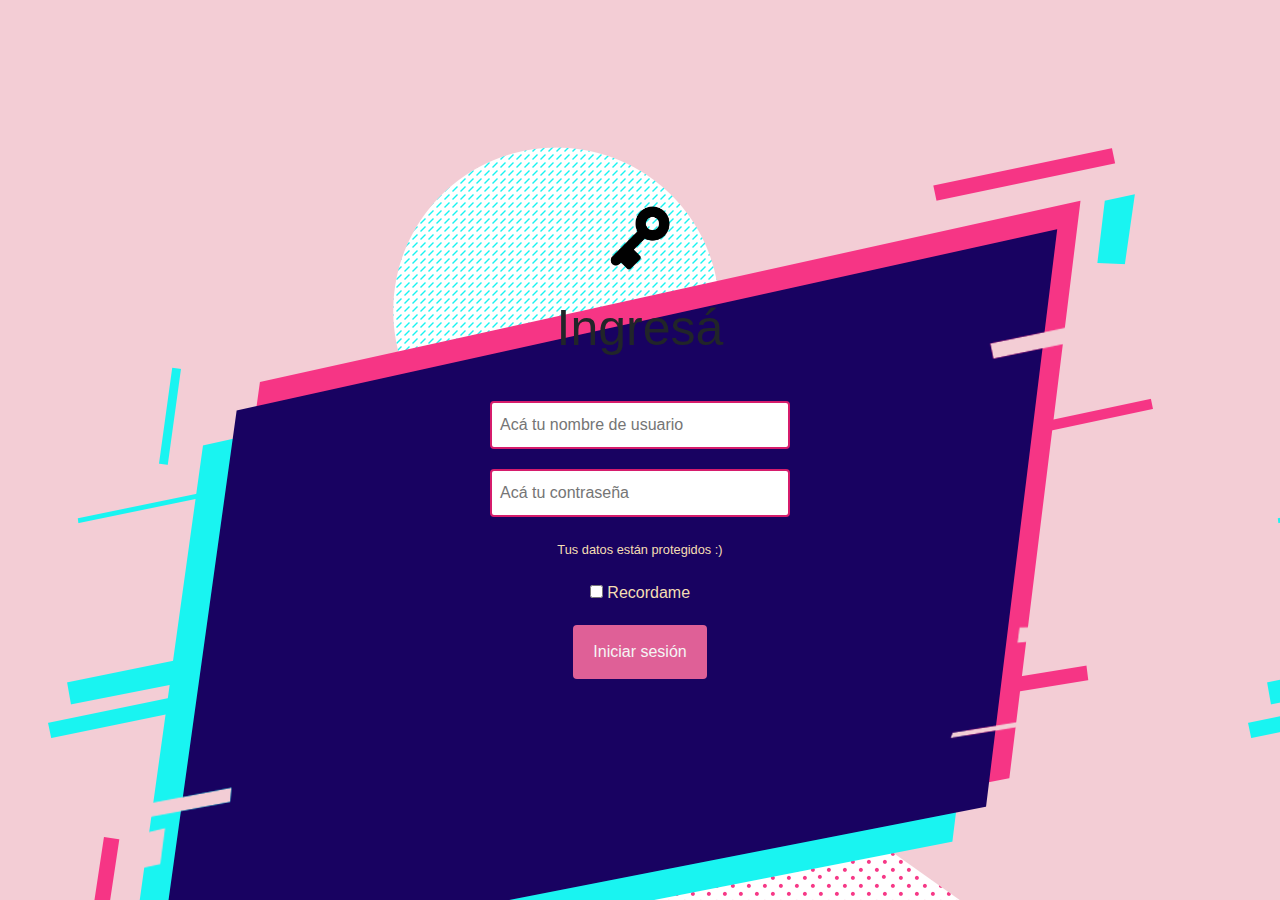
<file: index.html>
<!DOCTYPE html>
<!-- saved from url=(0049)https://getbootstrap.com/docs/4.3/examples/album/ -->
<html lang="en">

<head>
  <meta http-equiv="Content-Type" content="text/html; charset=UTF-8">
  <meta name="viewport" content="width=device-width, initial-scale=1, shrink-to-fit=no">
  <meta name="description" content="">
  <title>eMercado - Todo lo que busques está aquí</title>

  <link rel="canonical" href="https://getbootstrap.com/docs/4.3/examples/album/">
  <link href="https://fonts.googleapis.com/css?family=Raleway:300,300i,400,400i,700,700i,900,900i" rel="stylesheet">
  <!-- Bootstrap core CSS -->
  <link href="css/bootstrap.min.css" rel="stylesheet">
  <link href="css/styles.css" rel="stylesheet">
</head>

<body>
  <nav class="site-header sticky-top py-1 bg-dark">
    <div class="container d-flex flex-column flex-md-row justify-content-between">
      <a class="py-2 d-none d-md-inline-block" href="index.html">Inicio</a>
      <a class="py-2 d-none d-md-inline-block" href="categories.html">Categorías</a>
      <a class="py-2 d-none d-md-inline-block" href="products.html">Productos</a>
      <a class="py-2 d-none d-md-inline-block" href="sell.html">Vender</a>
      <div class="dropdown btn-group" id="toggle" style="display: none;">
        <button class="btn btn-sm dropdown-toggle" type="button" id="dropdownMenuButton" data-toggle="dropdown" aria-haspopup="true" aria-expanded="false">
          <div id="info-user" style="display: none;"> <!--el user-->
            <a class="py-1 d-none d-md-inline-block" id="user"></a>
          </div>
        </button>
        <div class="dropdown-menu" aria-labelledby="dropdownMenuButton">
          <a class="dropdown-item" href="cart.html">Mi carrito</a>
          <a class="dropdown-item" href="my-profile.html">Mi perfil</a>
          <div class="dropdown-divider"></div>
          <a class="dropdown-item" href="login.html" id="logout" onclick="remove()">Cerrar sesión</a>
        </div>
      </div>
    </div>
  </nav>
  
  <main role="main">
    <section class="jumbotron text-center">
      <div class="m-5">
        <h1></h1>
      </div>
    </section>
    <div class="album py-5 bg-light">
      <div class="container">
        <div class="row">
          <div class="col-md-4">
            <a href="categories.html" class="card mb-4 shadow-sm custom-card">
              <img class="bd-placeholder-img card-img-top" src="img/cat1.jpg">
              <h3 class="m-3">Autos (122)</h3>
              <div class="card-body">
                <p class="card-text">Los mejores precios en autos 0 kilómetro, de alta y media gama.</p>
              </div>
            </a>
          </div>
          <div class="col-md-4">
            <a href="categories.html" class="card mb-4 shadow-sm custom-card">
              <img class="bd-placeholder-img card-img-top" src="img/cat2.jpg">
              <h3 class="m-3">Juguetes (354)</h3>
              <div class="card-body">
                <p class="card-text">Encuentra aquí los mejores precios para niños/as de cualquier edad.</p>
              </div>
            </a>
          </div>
          <div class="col-md-4">
            <a href="categories.html" class="card mb-4 shadow-sm custom-card">
              <img class="bd-placeholder-img card-img-top" src="img/cat3.jpg">
              <h3 class="m-3">Muebles (157)</h3>
              <div class="card-body">
                <p class="card-text">Muebles antiguos, nuevos y para ser armados por uno mismo.</p>
              </div>
            </a>
          </div>
          <div class="col-md-4">
            <a href="categories.html" class="card mb-4 shadow-sm custom-card">
              <img class="bd-placeholder-img card-img-top" src="img/cat4.jpg">
              <h3 class="m-3">Herramientas (452)</h3>
              <div class="card-body">
                <p class="card-text">Herramientas para cualquier tipo de trabajo.</p>
              </div>
            </a>
          </div>
          <div class="col-md-4">
            <a href="categories.html" class="card mb-4 shadow-sm custom-card">
              <img class="bd-placeholder-img card-img-top" src="img/cat5.jpg">
              <h3 class="m-3">Computadoras (724)</h3>
              <div class="card-body">
                <p class="card-text">Todo en cuanto a computadoras, para uso de oficina y/o juegos.</p>
              </div>
            </a>
          </div>
          <div class="col-md-4">
            <a href="categories.html" class="card mb-4 shadow-sm custom-card">
              <img class="bd-placeholder-img card-img-top" src="img/cat6.jpg">
              <h3 class="m-3">Vestimenta (841)</h3>
              <div class="card-body">
                <p class="card-text">Gran variedad de ropa, nueva y de segunda mano.</p>
              </div>
            </a>
          </div>
        </div>
        <div class="row">
          <a type="button" class="btn btn-light btn-lg btn-block" href="categories.html">Ver todas</a>
        </div>
      </div>
    </div>
  </main>
  <footer class="text-muted">
    <div class="container">
      <p class="float-right">
        <a href="#">Volver arriba</a>
      </p>
      <p>Este sitio forma parte de Desarrollo Web - JAP - 2020</p>
      <p>Clickea <a target="_blank" href="Letra.pdf">aquí</a> para descargar la letra del obligatorio.</p>
    </div>
  </footer>
  <script src="js/jquery-3.4.1.min.js"></script>
  <script src="js/bootstrap.bundle.min.js"></script>
  <script src="js/init.js"></script>
</body>

</html>
</file>
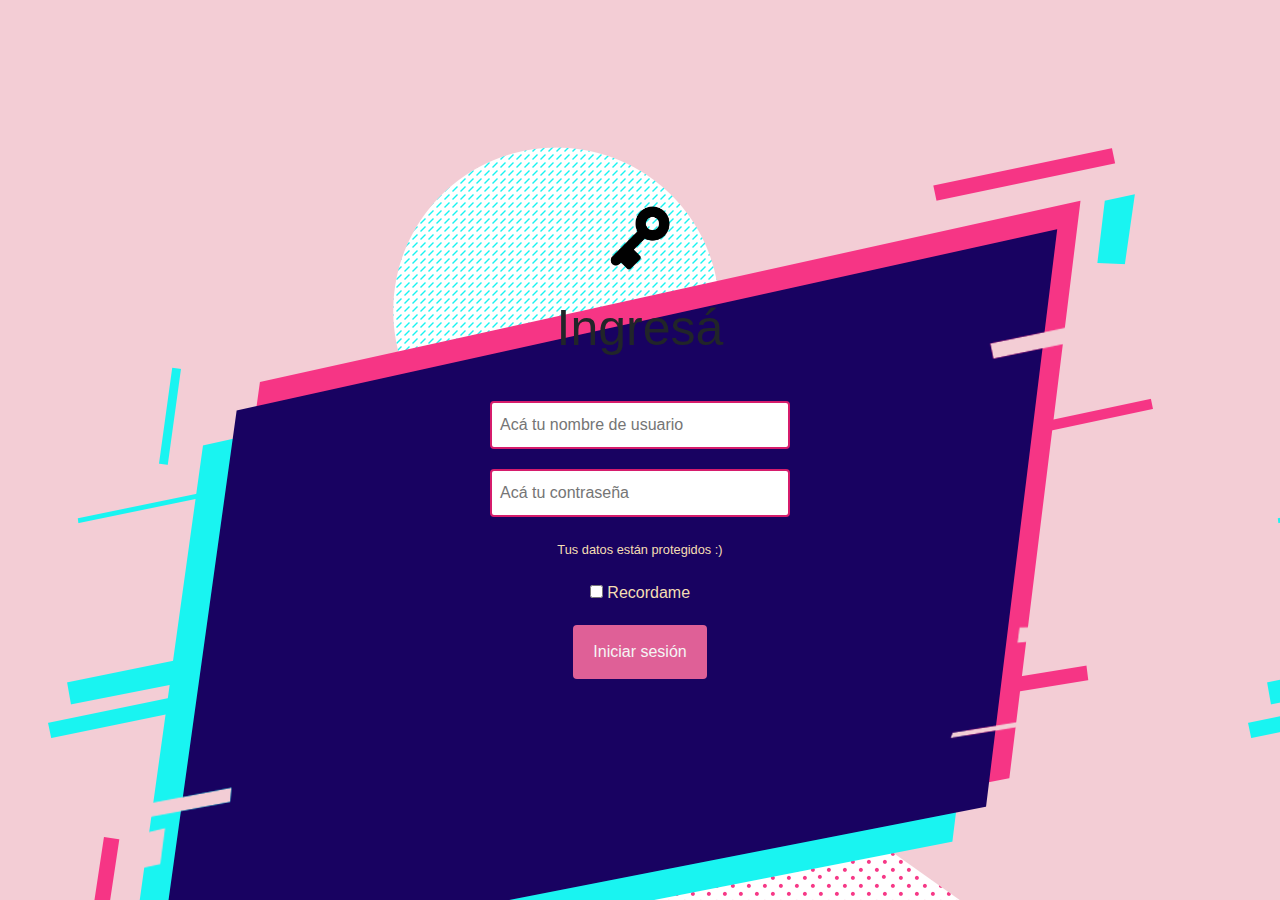
<file: cart.html>
<!DOCTYPE html>
<!-- saved from url=(0049)https://getbootstrap.com/docs/4.3/examples/album/ -->
<html lang="en">

<head>
  <meta http-equiv="Content-Type" content="text/html; charset=UTF-8">

  <meta name="viewport" content="width=device-width, initial-scale=1, shrink-to-fit=no">
  <meta name="description" content="">
  <title>eMercado - Todo lo que busques está aquí</title>

  <link rel="canonical" href="https://getbootstrap.com/docs/4.3/examples/album/">
  <link href="https://fonts.googleapis.com/css?family=Raleway:300,300i,400,400i,700,700i,900,900i" rel="stylesheet">

  <style>
    .bd-placeholder-img {
      font-size: 1.125rem;
      text-anchor: middle;
      -webkit-user-select: none;
      -moz-user-select: none;
      -ms-user-select: none;
      user-select: none;
    }

    @media (min-width: 768px) {
      .bd-placeholder-img-lg {
        font-size: 3.5rem;
      }
    }
  </style>
  <link href="css/bootstrap.min.css" rel="stylesheet">
  <link href="css/styles.css" rel="stylesheet">
  <link href="css/dropzone.css" rel="stylesheet">
</head>

<body>
  <nav class="site-header sticky-top py-1 bg-dark">
    <div class="container d-flex flex-column flex-md-row justify-content-between">
      <a class="py-2 d-none d-md-inline-block" href="index.html">Inicio</a>
      <a class="py-2 d-none d-md-inline-block" href="categories.html">Categorías</a>
      <a class="py-2 d-none d-md-inline-block" href="products.html">Productos</a>
      <a class="py-2 d-none d-md-inline-block" href="sell.html">Vender</a>

      <!--El toggle-->
      <div class="dropdown btn-group" id="toggle" style="display: none;">
        <button class="btn btn-sm dropdown-toggle" type="button" id="dropdownMenuButton" data-toggle="dropdown"
          aria-haspopup="true" aria-expanded="false">
          <div id="info-user" style="display: none;">
            <!--el user-->
            <a class="py-1 d-none d-md-inline-block" id="user"></a>
          </div>
        </button>
        <div class="dropdown-menu" aria-labelledby="dropdownMenuButton">
          <a class="dropdown-item" href="cart.html">Mi carrito</a>
          <a class="dropdown-item" href="my-profile.html">Mi perfil</a>
          <div class="dropdown-divider"></div>
          <a class="dropdown-item" href="login.html" id="logout" onclick="remove()">Cerrar sesión</a>
        </div>
      </div>

    </div>
  </nav>

  <main>
    <div class="text-center p-4">
      <h2>Carrito</h2>
      <p class="lead">Verás aquí todos los productos en tu carrito</p>
    </div>


    <div id="success"></div>
    <!-------------PROBANDO CON ROWS------

    <div class="container cart-bucket border rounded">
      <table id="cartTable">
        <tr style="width: 60px;">
          <td id="td1">
            <div class="container"><img src="img/tree1.jpg" height="150px"></div>
          </td>
          <td id="td2"><strong><a href="product-info.html">Pinito jejeje</a></strong></td>
          <td id="td3">Cantidad: <input type="number" value="${purchase.count}" id="cantidad${i}" min="0"></td>
          <td id="td4">Precio por unidad:<br>258 pesos</td>
          <td id="td5">Subtotal:<br><span class="subtotal" id="productSubtotal${i}">555</span> USD</td>
        </tr>
      </table>
    </div>
    <br>

    <div style="height: 190px;"
    class="container row align-items-center border rounded justify-content-center">
      <div class="col-1"></div>
      <div class="col-3" id="td1">
        <div class="container"><img src="img/tree1.jpg" height="150px"></div>
      </div>
      <div class="col-2" id="td2">
        <strong><a href="product-info.html">Pinito jejeje</a></strong>
      </div>
      <div class="col-2" id="td3">
        <p>Cantidad <input type="number" class="form-control" value="${purchase.count}" id="cantidad${i}" min="0"></p>
      </div>
      <div class="col-2" id="td4">
        <p>Precio por unidad:<br>258 pesos</p>
      </div>
      <div class="col-2" id="td5">
        <p>Subtotal:<br><span class="subtotal" id="productSubtotal${i}">555</span> USD</p>
      </div>
    </div><br><br>

    ---------------------------------------->

    <h3 id="titProd">Productos en el carrito (<span id="productCount"></span>)</h3><br>
    <div id="purchaseList"></div>

    <br>

    <div id="totales" class="container">
      <p><strong>Total de esta compra: <span id="total"></span> USD</strong></p>
    </div><br>

    <div id="alertSuccess">
      <form id="form-afuera" novalidate>
        <div class="container border rounded" style="width: 30%;">
          <h4 style="margin-top: 20px; text-align: center;">Elegí el tipo de envío</h4>
          <br>
          <div class="container">
            <h5><strong>Dirección</strong></h5>

            <input id="cyn" class="form-control" type="text" name="datosenvio" placeholder="Calle y número" required>
            <div class="invalid-feedback">
              Ingresá tu calle
            </div><br>

            <input id="esquina" class="form-control" type="text" name="datosenvio" placeholder="Esquina" required>
            <div class="invalid-feedback">
              Ingresá tu esquina
            </div><br>

            <input id="pais" class="form-control" type="text" name="datosenvio" placeholder="País" required>
            <div class="invalid-feedback">
              Ingresá tu país
            </div><br>

          </div>
          <div class="container">
            <h5><strong>Tipo de envío</strong></h5>
            <div class="row">
              <div class="col">
                <input onchange="calcTotalPosta();" id="envio0" type="radio" name="envio" value="1.15" checked=""
                  required>
                <label for="premium">Premium (2 a 5 días) ‣ +15%</label><br>
              </div>
              <div class="col-4"><span id="envPrem"></span> USD</div>
            </div>
            <div class="row">
              <div class="col">
                <input onchange="calcTotalPosta();" id="envio1" type="radio" name="envio" value="1.07" required>
                <label for="express">Express (5 a 8 días) ‣ +7%</label><br>
              </div>
              <div class="col-4"><span id="envExp"></span> USD</div>
            </div>
            <div class="row">
              <div class="col">
                <input onchange="calcTotalPosta();" id="envio2" type="radio" name="envio" value="1.05" required>
                <label for="estandar">Estándar (12 a 15 días) ‣ +5%</label><br>
              </div>
              <div class="col-4"><span id="envEst"></span> USD</div>
            </div>
          </div>

          <hr>
          <p id="totEnvio"><strong>Total con envío: <span id="totalPosta"></span></strong></p>
          <hr>
          <div id="boton" style="text-align: center;">
            <button type="button" id="botonModal" class="btn btn-dark" style="font-size: 14px;" data-toggle="modal"
              data-target="#modal1">Confirmar y elegir método de pago</button>

            <div id="alertModal"></div>
          </div><br>
        </div><br>

        <div id="confirmFinal" class="container" style="text-align: center;">
          <button id="botonFinal" type="submit" class="btn btn-success" style="font-size: 16px; width: 400px;">Terminar
            compra</button>
        </div>
      </form>
    </div>
    <br>

    <!------------Modal------------>

    <div class="modal fade" id="modal1">
      <div class="modal-dialog">
        <div class="modal-content">
          <div class="modal-header">
            <h4 class="modal-title">Elegí la forma de pago</h4>
          </div>
          <div class="modal-body">
            <form action="" id="form-adentro" novalidate>
              <div>
                <h4>Costo total: <span></span></h4>
                <br>
                <div>
                  <h4>Método de pago</h4>
                  <input id="credito" type="radio" name="pago" value="c" checked="" required>
                  <label for="credito">Crédito</label><br>

                  <input id="transfer" type="radio" name="pago" value="t" required>
                  <label for="transfer">Transferencia bancaria</label><br>

                  <div id="paymentMethod"></div><br>

                  <div class="row">
                    <div class="col-6">
                      <button type="submit" class="btn btn-block btn-success">Confirmar</button>
                    </div>
                    <div class="col-6">
                      <button type="submit" class="btn btn-block btn-outline-secondary"
                        data-dismiss="modal">Cancelar</button>
                    </div>
                  </div>

            </form>
          </div>
        </div>
      </div>
    </div>

    <!--fin modal-->



  </main>



  <div id="spinner-wrapper">
    <div class="lds-ring">
      <div></div>
      <div></div>
      <div></div>
      <div></div>
    </div>
  </div>
  <script src="js/jquery-3.4.1.min.js"></script>
  <script src="js/bootstrap.bundle.min.js"></script>
  <script src="js/dropzone.js"></script>
  <script src="js/init.js"></script>
  <script src="js/cart.js"></script>
</body>

</html>
</file>
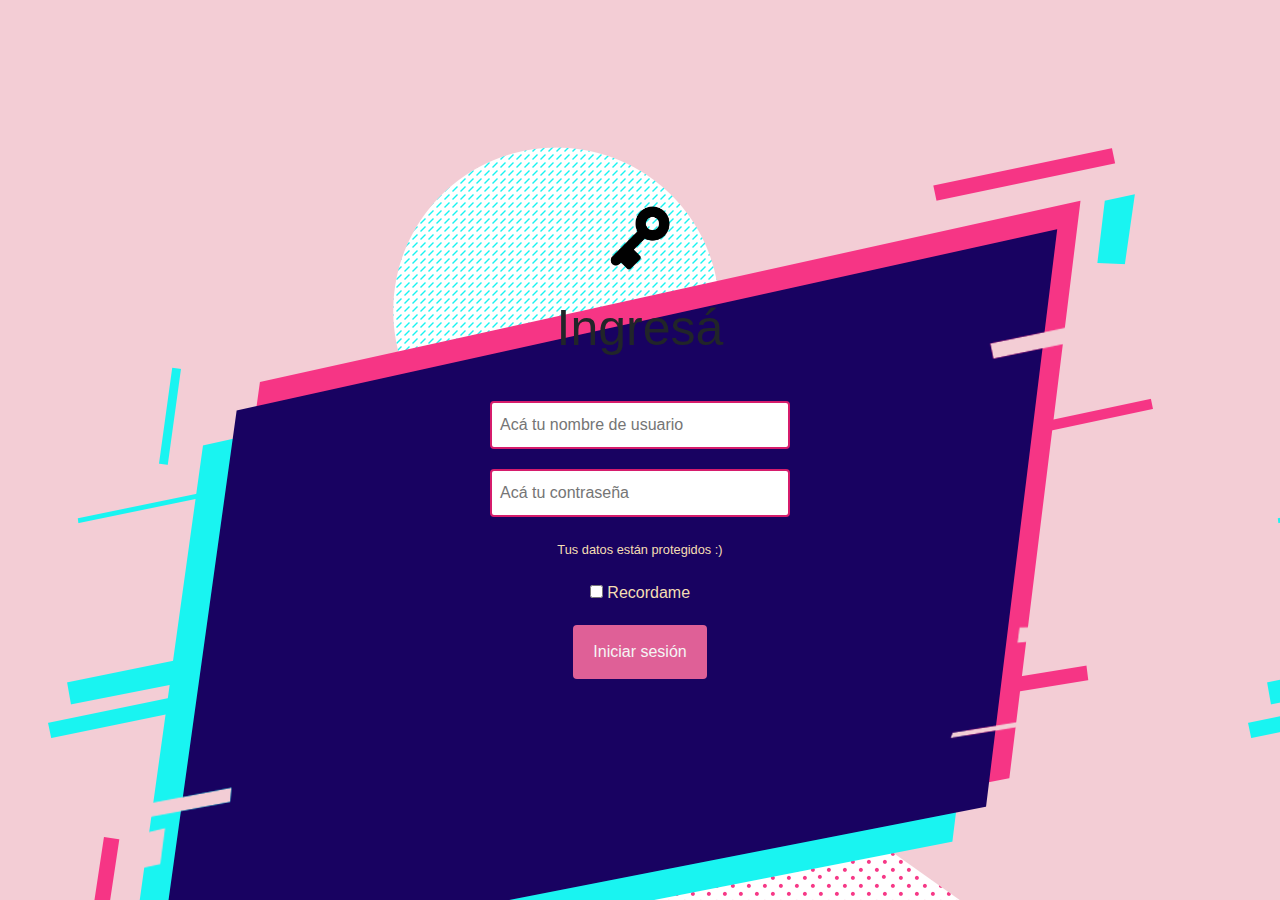
<file: categories.html>
<!DOCTYPE html>
<!-- saved from url=(0049)https://getbootstrap.com/docs/4.3/examples/album/ -->
<html lang="en">
  <head>
    <meta http-equiv="Content-Type" content="text/html; charset=UTF-8">
    <meta name="viewport" content="width=device-width, initial-scale=1, shrink-to-fit=no">
    <meta name="description" content="">
    <title>eMercado - Todo lo que busques está aquí</title>

    <link rel="canonical" href="https://getbootstrap.com/docs/4.3/examples/album/">
    <link href="https://fonts.googleapis.com/css?family=Raleway:300,300i,400,400i,700,700i,900,900i" rel="stylesheet">
    <link href="css/font-awesome.min.css" rel="stylesheet">

    <link href="css/bootstrap.min.css" rel="stylesheet">
    <link href="css/styles.css" rel="stylesheet">
  </head>
  <body>
    <nav class="site-header sticky-top py-1 bg-dark">
      <div class="container d-flex flex-column flex-md-row justify-content-between">
        <a class="py-2 d-none d-md-inline-block" href="index.html">Inicio</a>
        <a class="py-2 d-none d-md-inline-block" href="categories.html">Categorías</a>
        <a class="py-2 d-none d-md-inline-block" href="products.html">Productos</a>
        <a class="py-2 d-none d-md-inline-block" href="sell.html">Vender</a>
        <div class="dropdown btn-group" id="toggle" style="display: none;">
          <button class="btn btn-sm dropdown-toggle" type="button" id="dropdownMenuButton" data-toggle="dropdown" aria-haspopup="true" aria-expanded="false">
            <div id="info-user" style="display: none;"> <!--el user-->
              <a class="py-1 d-none d-md-inline-block" id="user"></a>
            </div>
          </button>
          <div class="dropdown-menu" aria-labelledby="dropdownMenuButton">
            <a class="dropdown-item" href="cart.html">Mi carrito</a>
            <a class="dropdown-item" href="my-profile.html">Mi perfil</a>
            <div class="dropdown-divider"></div>
            <a class="dropdown-item" href="login.html" id="logout" onclick="remove()">Cerrar sesión</a>
          </div>
        </div>
      </div>
    </nav>
    <main role="main" class="pb-5">
        <div class="text-center p-4">
            <h2>Categorías</h2>
            <p class="lead">Verás aquí todas las categorías del sitio.</p>
        </div>
        <div class="container">
            <div class="row">
                <div class="col text-right">
                    <div class="btn-group btn-group-toggle mb-4" data-toggle="buttons">
                        <label class="btn btn-light active" id="sortAsc" >
                            <input type="radio" name="options" autocomplete="off" checked>A-Z
                        </label>
                        <label class="btn btn-light" id="sortDesc" >
                            <input type="radio" name="options" autocomplete="off">Z-A
                        </label>
                        <label class="btn btn-light" id="sortByCount" >
                            <input type="radio" name="options" autocomplete="off"><i class="fas fa-sort-amount-down mr-1"></i>Cant.
                        </label>
                    </div>
                </div>
            </div>
            <div class="row justify-content-end">
              <div class="col-md-6"></div>
                <div class="col-md-6 col-sm-12 mb-1 container">
                  <div class="row container p-0 m-0">
                    <div class="col">
                      <p class="font-weight-normal text-right my-2">Cant.</p>
                    </div>
                    <div class="col">
                      <input class="form-control" type="number" placeholder="min." id="rangeFilterCountMin">
                    </div>
                    <div class="col">
                      <input class="form-control" type="number" placeholder="máx." id="rangeFilterCountMax">
                    </div>
                    <div class="col-3 p-0">
                      <div class="btn-group" role="group">
                        <button class="btn btn-light btn-block" id="rangeFilterCount">Filtrar</button>
                        <button class="btn btn-link btn-sm" id="clearRangeFilter">Limpiar</button>
                      </div>
                    </div>
                  </div>
                </div>
            </div>
            <div class="row">
                <div class="list-group" id="cat-list-container">
                </div>
            </div>
        </div>
    </main>
    <footer class="text-muted bg-light">
      <div class="container">
        <p class="float-right">
          <a href="#">Volver arriba</a>
        </p>
        <p>Este sitio forma parte de Desarrollo Web - JAP - 2020</p>
        <p>Clickea <a target="_blank" href="Letra.pdf">aquí</a> para descargar la letra del obligatorio.</p>
      </div>
    </footer>
    <div id="spinner-wrapper"><div class="lds-ring"><div></div><div></div><div></div><div></div></div></div>
    <script src="js/jquery-3.4.1.min.js"></script>
    <script src="js/bootstrap.bundle.min.js"></script>
    <script src="js/init.js"></script>
    <script src="js/categories.js"></script>
  </body>
</html>
</file>
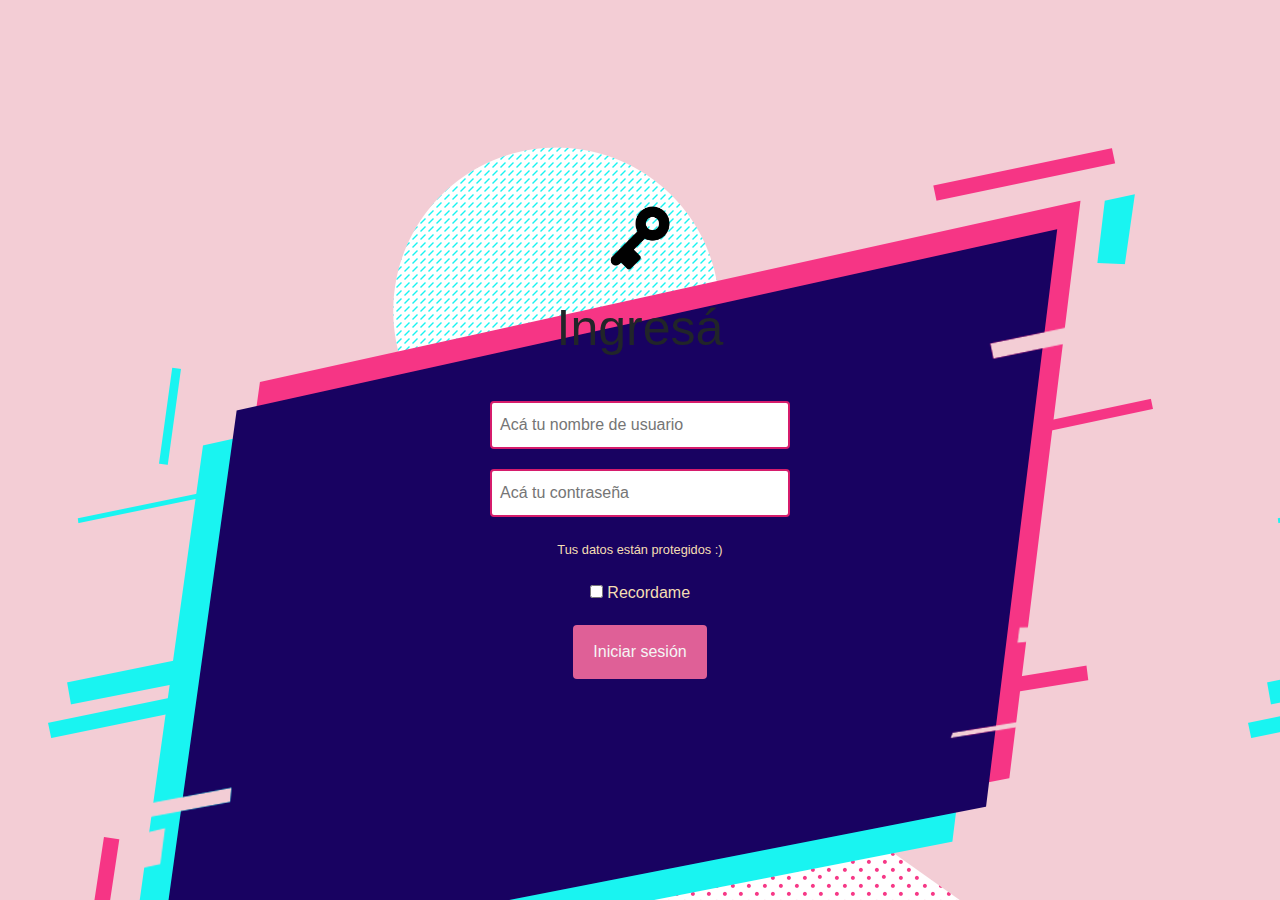
<file: category-info.html>
<!DOCTYPE html>
<!-- saved from url=(0049)https://getbootstrap.com/docs/4.3/examples/album/ -->
<html lang="en">

<head>
  <meta http-equiv="Content-Type" content="text/html; charset=UTF-8">
  <meta name="viewport" content="width=device-width, initial-scale=1, shrink-to-fit=no">
  <meta name="description" content="">
  <title>eMercado - Todo lo que busques está aquí</title>

  <link rel="canonical" href="https://getbootstrap.com/docs/4.3/examples/album/">
  <link href="https://fonts.googleapis.com/css?family=Raleway:300,300i,400,400i,700,700i,900,900i" rel="stylesheet">
  <!-- Bootstrap core CSS -->
  <link href="css/bootstrap.min.css" rel="stylesheet">
  <link href="css/styles.css" rel="stylesheet">
</head>

<body>
  <nav class="site-header sticky-top py-1 bg-dark">
    <div class="container d-flex flex-column flex-md-row justify-content-between">
      <a class="py-2 d-none d-md-inline-block" href="index.html">Inicio</a>
      <a class="py-2 d-none d-md-inline-block" href="categories.html">Categorías</a>
      <a class="py-2 d-none d-md-inline-block" href="products.html">Productos</a>
      <a class="py-2 d-none d-md-inline-block" href="sell.html">Vender</a>
      <div class="dropdown btn-group" id="toggle" style="display: none;">
        <button class="btn btn-sm dropdown-toggle" type="button" id="dropdownMenuButton" data-toggle="dropdown" aria-haspopup="true" aria-expanded="false">
          <div id="info-user" style="display: none;"> <!--el user-->
            <a class="py-1 d-none d-md-inline-block" id="user"></a>
          </div>
        </button>
        <div class="dropdown-menu" aria-labelledby="dropdownMenuButton">
          <a class="dropdown-item" href="cart.html">Mi carrito</a>
          <a class="dropdown-item" href="my-profile.html">Mi perfil</a>
          <div class="dropdown-divider"></div>
          <a class="dropdown-item" href="login.html" id="logout" onclick="remove()">Cerrar sesión</a>
        </div>
      </div>
    </div>
  </nav>
  <main role="main">
    <div class="container mt-5">
      <div class="text-center p-4">
        <h2>Descripción de la categoría</h2>
        <p class="lead">Encontrarás aquí toda la información de la categoría seleccionada.</p>
        <p class="small alert-warning py-3"><strong>Nota: </strong>por simplicidad, cualquiera sea la categoría
          seleccionada previamente, siempre se visualizará la presente: <strong>Autos</strong>.</p>
      </div>
      <h3 id="categoryName"></h3>
      <hr class="my-3">
      <dl>
        <dt>Descripción</dt>
        <dd>
          <p id="categoryDescription"></p>
        </dd>

        <dt>Cantidad de productos en la categoría</dt>
        <dd>
          <p id="productCount"></p>
        </dd>

        <dt>Criterio para incluir productos en esta categoría</dt>
        <dd>
          <p id="productCriteria"></p>
        </dd>

        <dt>Imágenes ilustrativas</dt>
        <dd>
          <div class="row text-center text-lg-left pt-2" id="productImagesGallery">
          </div>
        </dd>
      </dl>
      <a type="button" class="btn btn-light btn-lg btn-block" href="products.html">Ver productos</a>
    </div>
  </main>
  <footer class="text-muted">
    <div class="container">
      <p class="float-right">
        <a href="#">Volver arriba</a>
      </p>
      <p>Este sitio forma parte de Desarrollo Web - JAP - 2020</p>
      <p>Clickea <a target="_blank" href="Letra.pdf">aquí</a> para descargar la letra del obligatorio.</p>
    </div>
  </footer>
  <div id="spinner-wrapper">
    <div class="lds-ring">
      <div></div>
      <div></div>
      <div></div>
      <div></div>
    </div>
  </div>
  <script src="js/jquery-3.4.1.min.js"></script>
  <script src="js/bootstrap.bundle.min.js"></script>
  <script src="js/init.js"></script>
  <script src="js/category-info.js"></script>
</body>

</html>
</file>
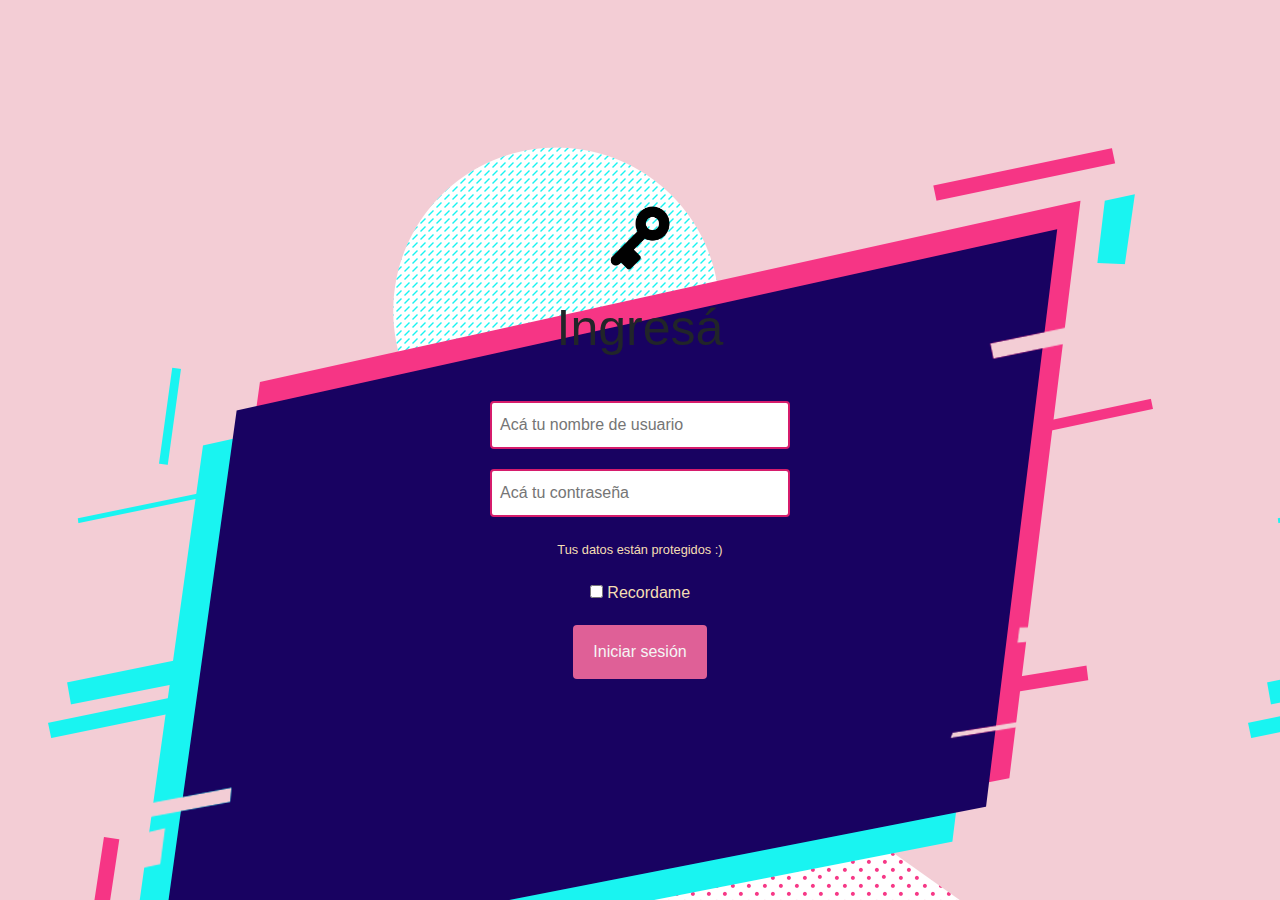
<file: login.html>
<!DOCTYPE html>
<!-- saved from url=(0049)https://getbootstrap.com/docs/4.3/examples/album/ -->
<html lang="en">

<head>
  <meta http-equiv="Content-Type" content="text/html; charset=UTF-8">
  <meta name="viewport" content="width=device-width, initial-scale=1, shrink-to-fit=no">
  <meta name="description" content="">
  <title>eMercado - Todo lo que busques está aquí</title>

  <link rel="canonical" href="https://getbootstrap.com/docs/4.3/examples/album/">
  <link href="https://fonts.googleapis.com/css?family=Raleway:300,300i,400,400i,700,700i,900,900i" rel="stylesheet">
  <!-- Bootstrap core CSS -->
  <link href="css/bootstrap.min.css" rel="stylesheet">
  <link href="css/login.css" rel="stylesheet">
  
</head>

<body style="background-image: url(img/fondito.png)">


  <div id="ingreso">
    <img class="mb-4" src="img/keyicon.png" alt="" width="72" height="72">
    <h1>Ingresá</h1>

    <label><input type="username" name="username" id="inputUsername" placeholder="Acá tu nombre de usuario" required></label><br>
    <label><input type="password" name="password" id="inputPassword" placeholder="Acá tu contraseña" required></label>
    <br>
    <small id="usernameHelp">Tus datos están protegidos :)</small>

    <div class="rememberme">
      <label for="rememberme"><input type="checkbox" name="rememberme" id="rememberme"> Recordame</label><br>
    </div>
    <label><input type="button" class="signin" id="signinBtn" value="Iniciar sesión"></label>
  </div>


  <script src="js/init.js"></script>
  <script src="js/login.js"></script>
</body>

</html>
</file>
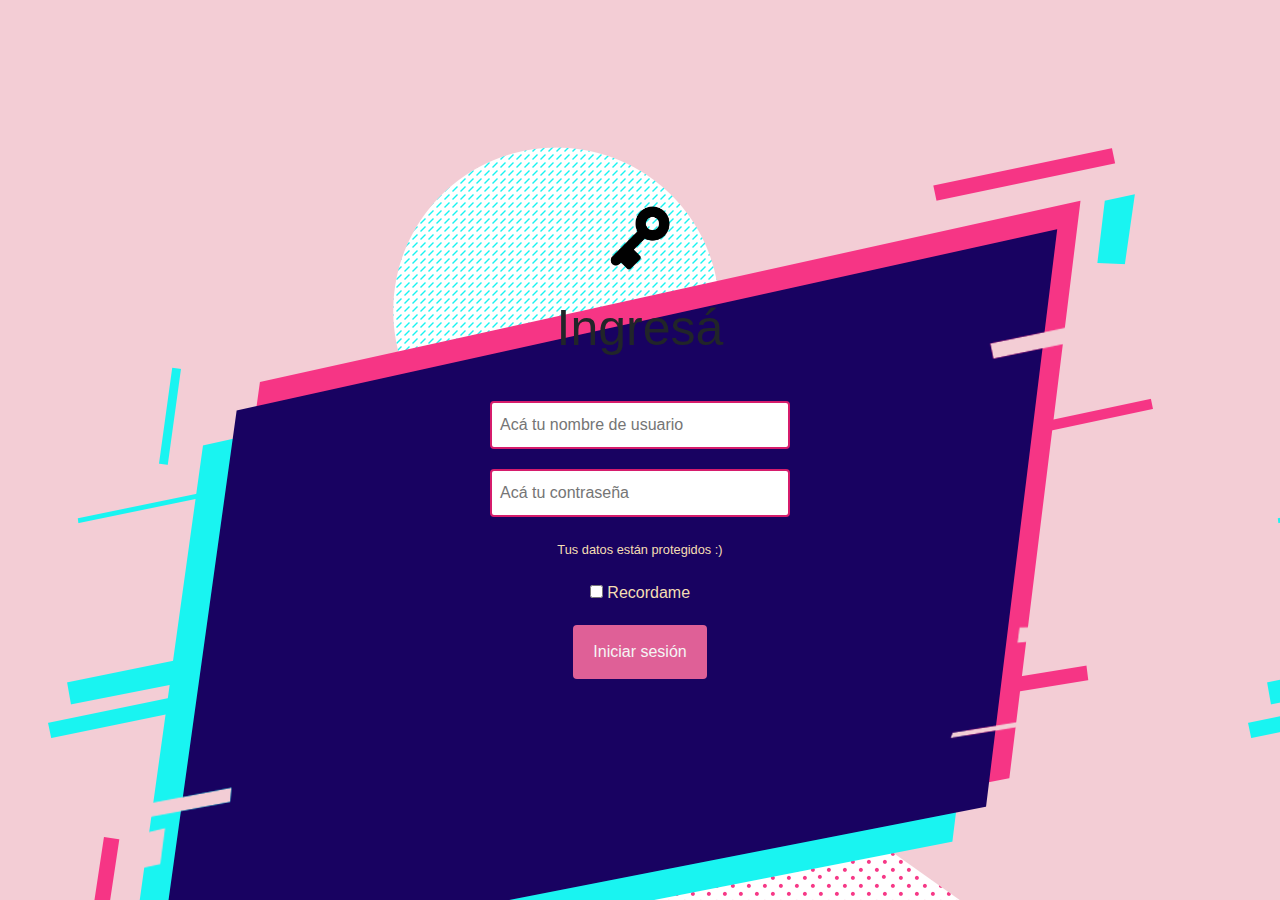
<file: my-profile.html>
<!DOCTYPE html>
<!-- saved from url=(0049)https://getbootstrap.com/docs/4.3/examples/album/ -->
<html lang="en">

<head>
  <meta http-equiv="Content-Type" content="text/html; charset=UTF-8">

  <meta name="viewport" content="width=device-width, initial-scale=1, shrink-to-fit=no">
  <meta name="description" content="">
  <title>eMercado - Todo lo que busques está aquí</title>

  <link rel="canonical" href="https://getbootstrap.com/docs/4.3/examples/album/">
  <link href="https://fonts.googleapis.com/css?family=Raleway:300,300i,400,400i,700,700i,900,900i" rel="stylesheet">

  <style>
    .bd-placeholder-img {
      font-size: 1.125rem;
      text-anchor: middle;
      -webkit-user-select: none;
      -moz-user-select: none;
      -ms-user-select: none;
      user-select: none;
    }

    @media (min-width: 768px) {
      .bd-placeholder-img-lg {
        font-size: 3.5rem;
      }
    }
  </style>
  <link href="css/bootstrap.min.css" rel="stylesheet">
  <link href="css/styles.css" rel="stylesheet">
  <link href="css/dropzone.css" rel="stylesheet">
</head>

<body>
  <nav class="site-header sticky-top py-1 bg-dark">
    <div class="container d-flex flex-column flex-md-row justify-content-between">
      <a class="py-2 d-none d-md-inline-block" href="index.html">Inicio</a>
      <a class="py-2 d-none d-md-inline-block" href="categories.html">Categorías</a>
      <a class="py-2 d-none d-md-inline-block" href="products.html">Productos</a>
      <a class="py-2 d-none d-md-inline-block" href="sell.html">Vender</a>
      <div class="dropdown btn-group" id="toggle" style="display: none;">
        <button class="btn btn-sm dropdown-toggle" type="button" id="dropdownMenuButton" data-toggle="dropdown"
          aria-haspopup="true" aria-expanded="false">
          <div id="info-user" style="display: none;">
            <!--el user-->
            <a class="py-1 d-none d-md-inline-block" id="user"></a>
          </div>
        </button>
        <div class="dropdown-menu" aria-labelledby="dropdownMenuButton">
          <a class="dropdown-item" href="cart.html">Mi carrito</a>
          <a class="dropdown-item" href="my-profile.html">Mi perfil</a>
          <div class="dropdown-divider"></div>
          <a class="dropdown-item" href="login.html" id="logout" onclick="remove()">Cerrar sesión</a>
        </div>
      </div>
    </div>
  </nav>

  <div class="text-center p-4">
    <h2>Mi perfil</h2>
    <p class="lead">Aquí podrás proporcionar tus datos</p>
  </div>

  <div id="datosPerfil" class="container" style="background-color: #ebb2de; width: 500px; border-radius: 8px;">
    <h3 style="text-align: center; padding-top: 20px;">Tus datos</h3>
    <input type="text" id="perfNombres" name="formPerfil" placeholder="Nombres" class="form-control">
    <input type="text" id="perfApellidos" name="formPerfil" placeholder="Apellidos" class="form-control">
    <input type="number" id="perfEdad" name="formPerfil" placeholder="Edad" class="form-control">
    <input type="email" id="perfEmail" name="formPerfil" placeholder="Correo eléctronico" class="form-control">
    <input type="text" id="perfTel" name="formPerfil" placeholder="Teléfono" class="form-control">
    <div id="botonCont">
      <button type="submit" id="perfBot" onclick="guardar();" class="btn btn-secondary"
        style="font-size: 16px; width: 400px;">Guardar datos</button>
    </div>
  </div>


  <footer class="text-muted bg-light">
    <div class="container">
      <p>Este sitio forma parte de Desarrollo Web - JAP - 2020</p>
      <p>Clickea <a target="_blank" href="Letra.pdf">aquí</a> para descargar la letra del obligatorio.</p>
    </div>
  </footer>
  <div class="alert fade alert-success" role="alert" id="alertResult">
    <span id="resultSpan"></span>
    <button type="button" class="close" data-dismiss="alert" aria-label="Close">
      <span aria-hidden="true">&times;</span>
    </button>
  </div>
  <div id="spinner-wrapper">
    <div class="lds-ring">
      <div></div>
      <div></div>
      <div></div>
      <div></div>
    </div>
  </div>
  <script src="js/jquery-3.4.1.min.js"></script>
  <script src="js/bootstrap.bundle.min.js"></script>
  <script src="js/dropzone.js"></script>
  <script src="js/init.js"></script>
  <script src="js/my-profile.js"></script>
</body>

</html>
</file>
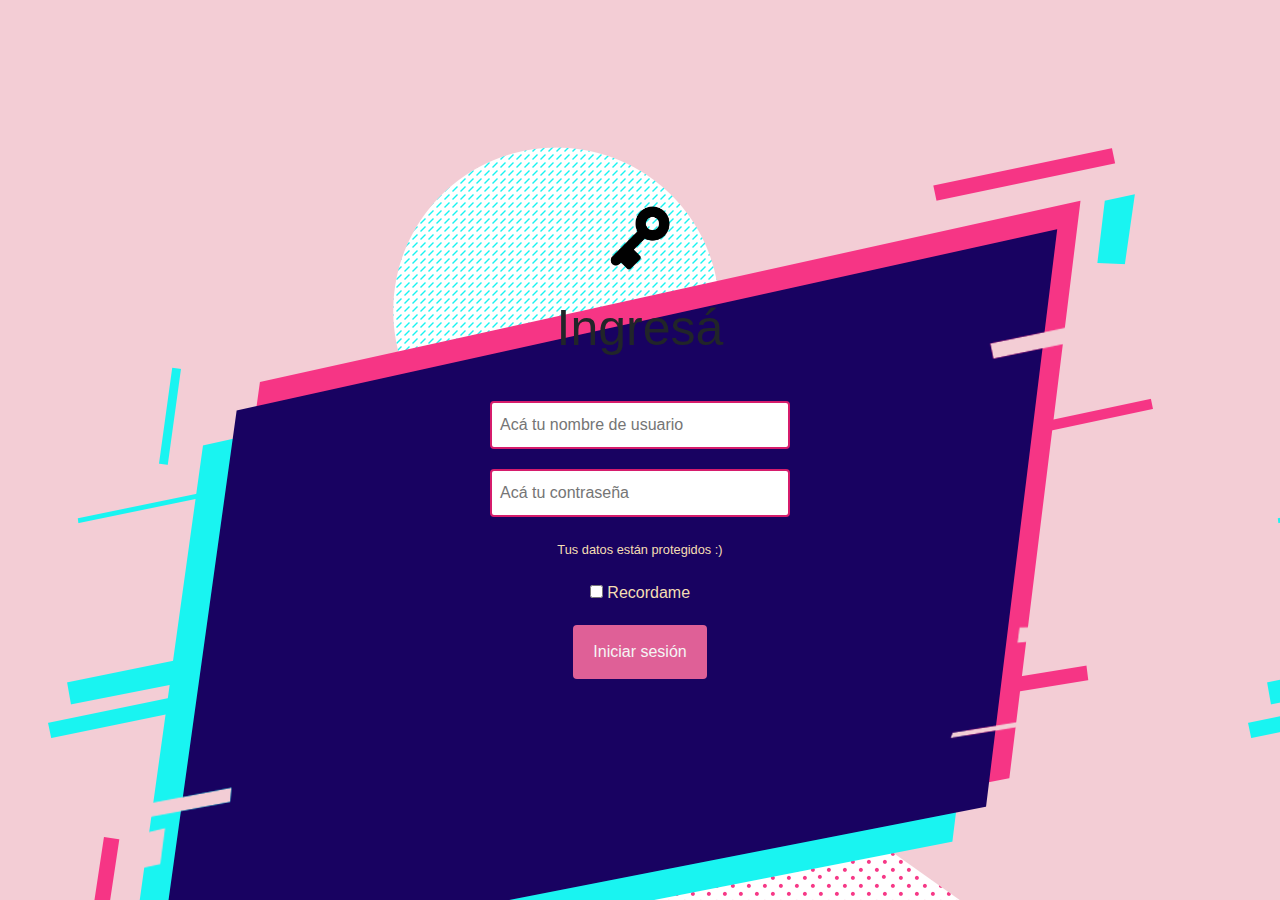
<file: product-info.html>
<!DOCTYPE html>
<!-- saved from url=(0049)https://getbootstrap.com/docs/4.3/examples/album/ -->
<html lang="en">

<head>
  <meta http-equiv="Content-Type" content="text/html; charset=UTF-8">
  <meta name="viewport" content="width=device-width, initial-scale=1, shrink-to-fit=no">
  <meta name="description" content="">
  <title>eMercado - Todo lo que busques está aquí</title>

  <link rel="canonical" href="https://getbootstrap.com/docs/4.3/examples/album/">
  <link href="https://fonts.googleapis.com/css?family=Raleway:300,300i,400,400i,700,700i,900,900i" rel="stylesheet">
  <link href="css/font-awesome.min.css" rel="stylesheet">
  <link href="css/bootstrap.min.css" rel="stylesheet">
  <link href="css/styles.css" rel="stylesheet">
  <link rel="stylesheet" href="https://cdnjs.cloudflare.com/ajax/libs/font-awesome/4.7.0/css/font-awesome.min.css">

  <!--estrellitas nuevas-->
  <link rel="stylesheet" href="https://maxcdn.bootstrapcdn.com/font-awesome/4.7.0/css/font-awesome.min.css" />
  <style>
    .star-rating {
      direction: rtl;
      display: inline-block;

    }

    .star-rating input[type=radio] {
      display: none
    }

    .star-rating label {
      color: black;
      font-size: 20px;
      padding: 0;
      cursor: pointer;
    }

    .star-rating label:hover,
    .star-rating label:hover~label,
    .star-rating input[type=radio]:checked~label {
      color: orange
    }
  </style>
</head>

<body>

  <style>
    .checked {
      color: orange;
    }
  </style>

  <nav class="site-header sticky-top py-1 bg-dark">
    <div class="container d-flex flex-column flex-md-row justify-content-between">
      <a class="py-2 d-none d-md-inline-block" href="index.html">Inicio</a>
      <a class="py-2 d-none d-md-inline-block" href="categories.html">Categorías</a>
      <a class="py-2 d-none d-md-inline-block" href="products.html">Productos</a>
      <a class="py-2 d-none d-md-inline-block" href="sell.html">Vender</a>
      <div class="dropdown btn-group" id="toggle" style="display: none;">
        <button class="btn btn-sm dropdown-toggle" type="button" id="dropdownMenuButton" data-toggle="dropdown" aria-haspopup="true" aria-expanded="false">
          <div id="info-user" style="display: none;"> <!--el user-->
            <a class="py-1 d-none d-md-inline-block" id="user"></a>
          </div>
        </button>
        <div class="dropdown-menu" aria-labelledby="dropdownMenuButton">
          <a class="dropdown-item" href="cart.html">Mi carrito</a>
          <a class="dropdown-item" href="my-profile.html">Mi perfil</a>
          <div class="dropdown-divider"></div>
          <a class="dropdown-item" href="login.html" id="logout" onclick="remove()">Cerrar sesión</a>
        </div>
      </div>
    </div>
  </nav>

  <div class="text-center p-4">
    <h2>Información del producto</h2>
    <p class="lead">Verás aquí toda la información del producto.</p>
  </div>

  <div class="seeProduct">
    <div id="contenido"></div>
    <hr>
    <br>
    <div class="container">
      <h2 style="text-align: center;">Conocelo</h2>
      <br>
    </div>
    <div id="imagenes" class="img"></div>
    <br>
    <div class="container">
      <a type="button" class="btn btn-light btn-lg btn-block" href="products.html" id="volverList" class="text-muted">
        Volver al listado completo</a>
    </div>
    <hr><br>

    <div class="container">
      <h3>Otros clientes también buscaron:</h3>
      
      <div class="album py-3">
        <div class="container">
            <div class="row" id="relatedProducts">
            </div>
        </div>
      </div>
    </div>

    <hr><br>
    <div class="container">
      <h3>Comentarios:</h3><br>
      <hr>
      <div id="comentarios"></div>
    </div>
  </div>

  <div class="container">
    <div id="newCommentContent" style="display:none;">
      <p>Dejanos tu opinión sobre este producto:</p>

      <textarea id="newComm" rows="8" cols="60"></textarea>

      <br><br>
      <p>Ponele sus estrellitas:</p>

      <div id="newCal" class="star-rating">
        <input id="star-5" type="radio" name="rating" value="5" />
        <label for="star-5" title="5 stars">
          <i class="active fa fa-star"></i>
        </label>

        <input id="star-4" type="radio" name="rating" value="4" />
        <label for="star-4" title="4 stars">
          <i class="active fa fa-star"></i>
        </label>

        <input id="star-3" type="radio" name="rating" value="3" />
        <label for="star-3" title="3 stars">
          <i class="active fa fa-star"></i>
        </label>

        <input id="star-2" type="radio" name="rating" value="2" />
        <label for="star-2" title="2 stars">
          <i class="active fa fa-star"></i>
        </label>

        <input id="star-1" type="radio" name="rating" value="1" checked />
        <label for="star-1" title="1 star">
          <i class="active fa fa-star"></i>
        </label>

      </div>
      <br><br>
      <button class="btn btn-light" id="enviarComm">ENVIAR</button>
    </div>
  </div>


  <footer class="text-muted">
    <div class="container">
      <p class="float-right">
        <a href="#">Volver arriba</a>
      </p>
      <p>Este sitio forma parte de Desarrollo Web - JAP - 2020</p>
      <p>Clickea <a target="_blank" href="Letra.pdf">aquí</a> para descargar la letra del obligatorio.</p>
    </div>
  </footer>
  <div id="spinner-wrapper">
    <div class="lds-ring">
      <div></div>
      <div></div>
      <div></div>
      <div></div>
    </div>
  </div>
  <script src="js/jquery-3.4.1.min.js"></script>
  <script src="js/bootstrap.bundle.min.js"></script>
  <script src="js/init.js"></script>
  <script src="js/product-info.js"></script>
</body>

</html>
</file>
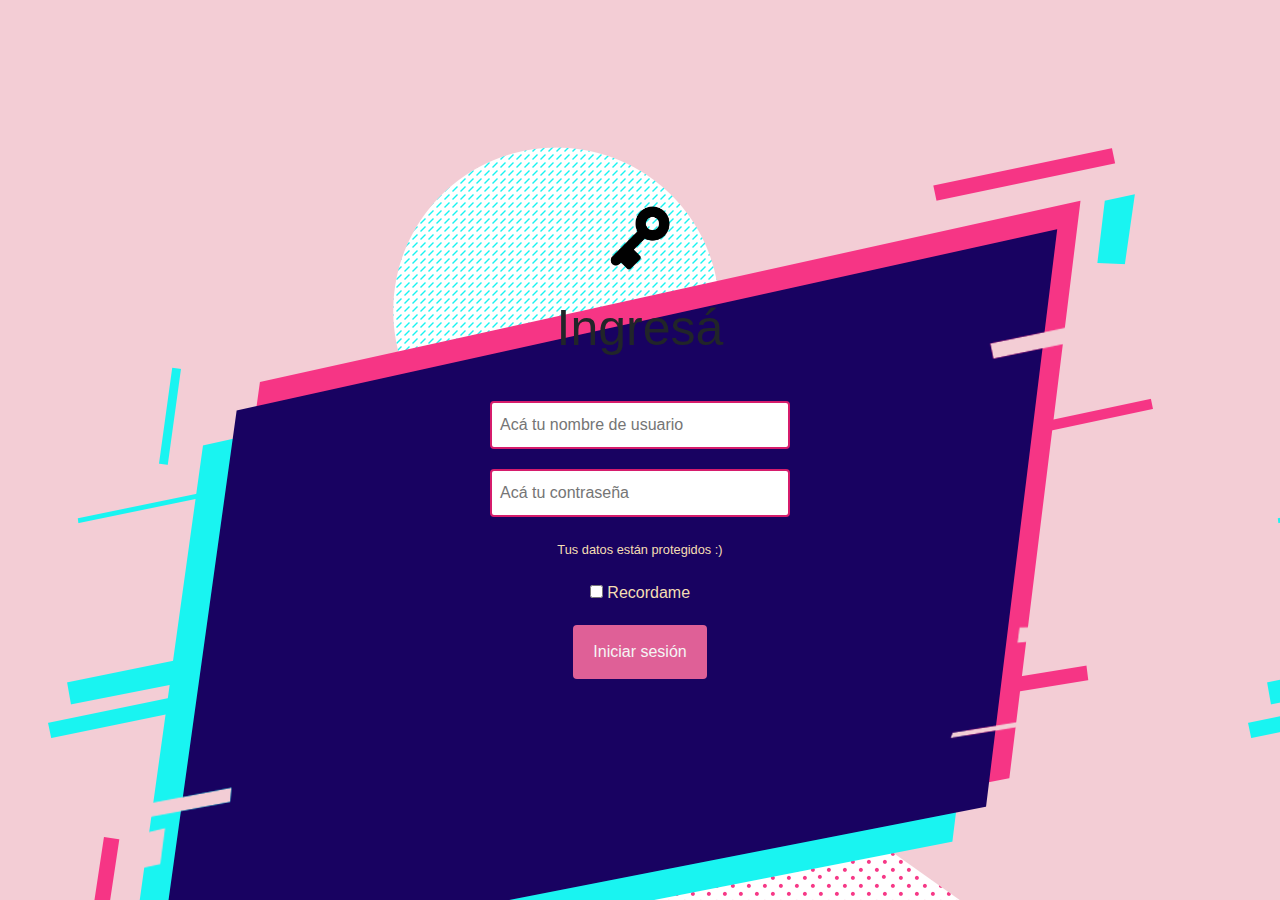
<file: products.html>
<!DOCTYPE html>
<!-- saved from url=(0049)https://getbootstrap.com/docs/4.3/examples/album/ -->
<html lang="en">

<head>
  <meta http-equiv="Content-Type" content="text/html; charset=UTF-8">
  <meta name="viewport" content="width=device-width, initial-scale=1, shrink-to-fit=no">
  <meta name="description" content="">
  <meta name="viewport" content="width=device-width, initial-scale=1.0">
  <title>eMercado - Todo lo que busques está aquí</title>

  <link rel="canonical" href="https://getbootstrap.com/docs/4.3/examples/album/">
  <link href="https://fonts.googleapis.com/css?family=Raleway:300,300i,400,400i,700,700i,900,900i" rel="stylesheet">
  <link href="css/font-awesome.min.css" rel="stylesheet">
  <link href="css/bootstrap.min.css" rel="stylesheet">
  <link href="css/styles.css" rel="stylesheet">

</head>

<body>
  <nav class="site-header sticky-top py-1 bg-dark">
    <div class="container d-flex flex-column flex-md-row justify-content-between">
      <a class="py-2 d-none d-md-inline-block" href="index.html">Inicio</a>
      <a class="py-2 d-none d-md-inline-block" href="categories.html">Categorías</a>
      <a class="py-2 d-none d-md-inline-block" href="products.html">Productos</a>
      <a class="py-2 d-none d-md-inline-block" href="sell.html">Vender</a>
      <div class="dropdown btn-group" id="toggle" style="display: none;">
        <button class="btn btn-sm dropdown-toggle" type="button" id="dropdownMenuButton" data-toggle="dropdown"
          aria-haspopup="true" aria-expanded="false">
          <div id="info-user" style="display: none;">
            <!--el user-->
            <a class="py-1 d-none d-md-inline-block" id="user"></a>
          </div>
        </button>
        <div class="dropdown-menu" aria-labelledby="dropdownMenuButton">
          <a class="dropdown-item" href="cart.html">Mi carrito</a>
          <a class="dropdown-item" href="my-profile.html">Mi perfil</a>
          <div class="dropdown-divider"></div>
          <a class="dropdown-item" href="login.html" id="logout" onclick="remove()">Cerrar sesión</a>
        </div>
      </div>
    </div>
  </nav>

  <main>

    <div class="text-center p-4">
      <h2>Productos</h2>
      <p class="lead">Verás aquí todos los productos del sitio</p>
    </div>
    <div class="row">
      <div class="col text-right">
        <div class="btn-group btn-group-toggle mb-4" data-toggle="buttons">
          <label class="btn btn-light active" id="precioAsc">
            <input type="radio" name="options" autocomplete="off" checked>$↓
          </label>
          <label class="btn btn-light" id="precioDesc">
            <input type="radio" name="options" autocomplete="off">$↑
          </label>
          <label class="btn btn-light" id="relevDesc">
            <input type="radio" name="options" autocomplete="off"><i class="fas fa-sort-amount-down mr-1"></i>🟊
          </label>
        </div>
      </div>
      <div class="col-1"></div>
    </div>
    <!--buscador-->
    <div class="row justify-content-end">
      <div class="col-md-6"></div>
      <div class="col-md-6 col-sm-12 mb-1 container">
        <div class="row container p-0 m-0">
          <div class="col">
            <p class="font-weight-normal text-right my-2">Buscar</p>
          </div>
          <div class="col">
            <input class="form-control" type="search" placeholder="Ingresá tu búsqueda" id="search">
          </div>
          <div class="col-3 p-0">
            <div class="btn-group" role="group">
              <button class="btn btn-link btn-sm" id="cleanSearch">Limpiar</button>
            </div>
          </div>
        </div>
      </div>
    </div>
    <!--Filtro-->
    <div class="row justify-content-end">
      <div class="col-md-6"></div>
      <div class="col-md-6 col-sm-12 mb-1 container">
        <div class="row container p-0 m-0">
          <div class="col">
            <p class="font-weight-normal text-right my-2">Filtrar precio</p>
          </div>
          <div class="col">
            <input class="form-control" type="number" placeholder="min." id="filtroMin">
          </div>
          <div class="col">
            <input class="form-control" type="number" placeholder="máx." id="filtroMax">
          </div>
          <div class="col-3 p-0">
            <div class="btn-group" role="group">
              <button class="btn btn-light btn-block" id="filtroProductos">Filtrar</button>
              <button class="btn btn-link btn-sm" id="limpiar">Limpiar</button>
            </div>
          </div>
        </div>

        <!--Ordenador-->
        <div class="row container">
          <div class="col"></div>
          <div class="col-9">
            <div class="p-2">
              <div class="btn-group" role="group">
                <button class="btn btn-light btn-block" id="filtro1">← 14000</button>
              </div>
              <div class="btn-group" role="group">
                <button class="btn btn-light btn-block" id="filtro2">14000 - 16000</button>
              </div>
              <div class="btn-group" role="group">
                <button class="btn btn-light btn-block" id="filtro3">16000 →</button>
              </div>
            </div>
          </div>
        </div>
        <br><br>
      </div>
      
      <div class="container">
        <div class="row" id="listado"></div>
      </div>
      


  </main>

  <footer class="text-muted bg-light">
    <div class="container">
      <p class="float-right">
        <a href="#">Volver arriba</a>
      </p>
      <p>Este sitio forma parte de Desarrollo Web - JAP - 2020</p>
      <p>Clickea <a target="_blank" href="Letra.pdf">aquí</a> para descargar la letra del obligatorio.</p>
    </div>

  </footer>
  <div id="spinner-wrapper">
    <div class="lds-ring">
      <div></div>
      <div></div>
      <div></div>
      <div></div>
    </div>
  </div>
  <script src="js/jquery-3.4.1.min.js"></script>
  <script src="js/bootstrap.bundle.min.js"></script>
  <script src="js/init.js"></script>
  <script src="js/products.js"></script>
</body>

</html>
</file>
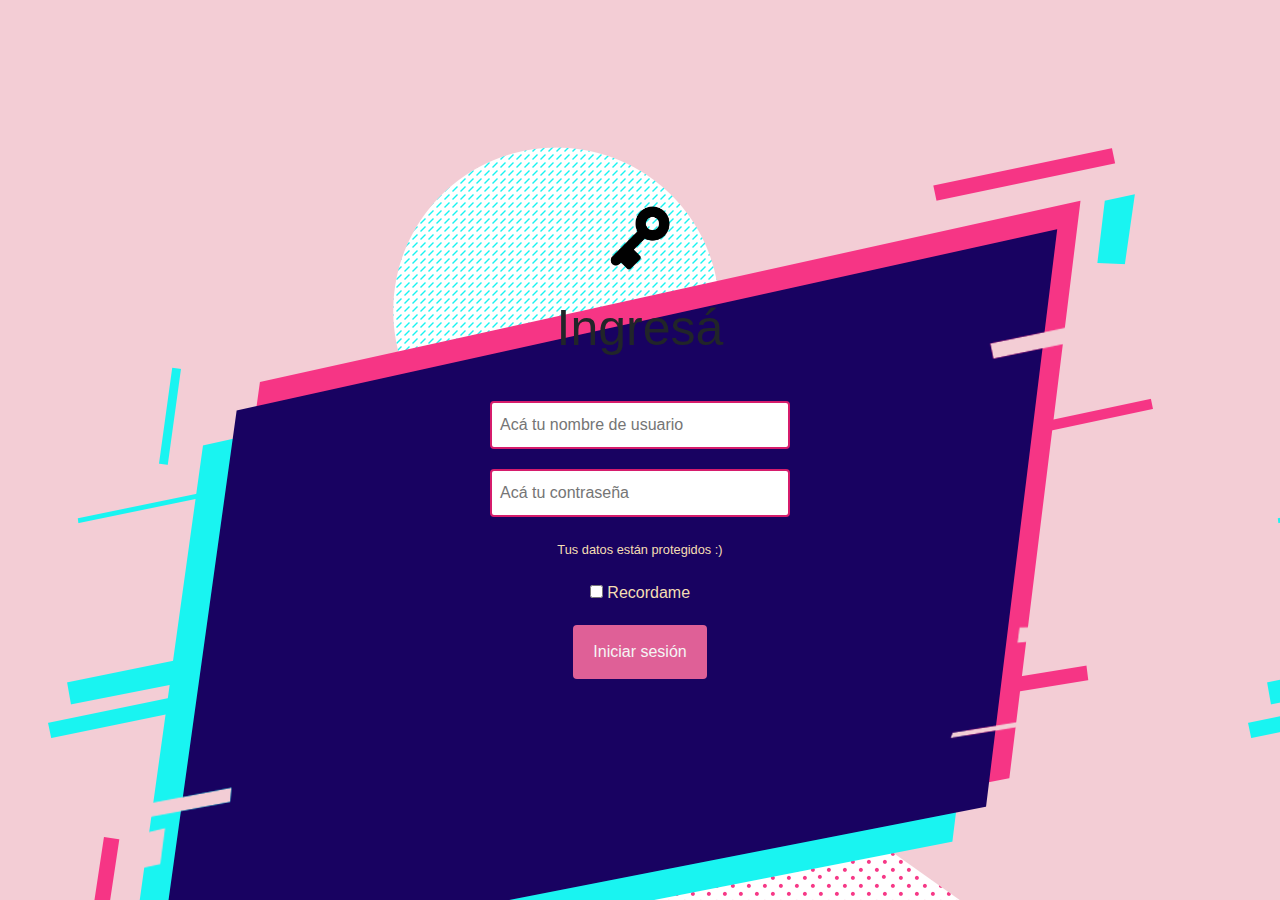
<file: sell.html>
<!DOCTYPE html>
<!-- saved from url=(0049)https://getbootstrap.com/docs/4.3/examples/album/ -->
<html lang="en"><head><meta http-equiv="Content-Type" content="text/html; charset=UTF-8">
    
    <meta name="viewport" content="width=device-width, initial-scale=1, shrink-to-fit=no">
    <meta name="description" content="">
    <title>eMercado - Todo lo que busques está aquí</title>

    <link rel="canonical" href="https://getbootstrap.com/docs/4.3/examples/album/">
    <link href="https://fonts.googleapis.com/css?family=Raleway:300,300i,400,400i,700,700i,900,900i" rel="stylesheet">

    <style>
      .bd-placeholder-img {
        font-size: 1.125rem;
        text-anchor: middle;
        -webkit-user-select: none;
        -moz-user-select: none;
        -ms-user-select: none;
        user-select: none;
      }

      @media (min-width: 768px) {
        .bd-placeholder-img-lg {
          font-size: 3.5rem;
        }
      }
    </style>
    <link href="css/bootstrap.min.css" rel="stylesheet">
    <link href="css/styles.css" rel="stylesheet">
    <link href="css/dropzone.css" rel="stylesheet">
  </head>
  <body>
    <nav class="site-header sticky-top py-1 bg-dark">
        <div class="container d-flex flex-column flex-md-row justify-content-between">
            <a class="py-2 d-none d-md-inline-block" href="index.html">Inicio</a>
            <a class="py-2 d-none d-md-inline-block" href="categories.html">Categorías</a>
            <a class="py-2 d-none d-md-inline-block" href="products.html">Productos</a>
            <a class="py-2 d-none d-md-inline-block" href="sell.html">Vender</a>
            <div class="dropdown btn-group" id="toggle" style="display: none;">
              <button class="btn btn-sm dropdown-toggle" type="button" id="dropdownMenuButton" data-toggle="dropdown" aria-haspopup="true" aria-expanded="false">
                <div id="info-user" style="display: none;"> <!--el user-->
                  <a class="py-1 d-none d-md-inline-block" id="user"></a>
                </div>
              </button>
              <div class="dropdown-menu" aria-labelledby="dropdownMenuButton">
                <a class="dropdown-item" href="cart.html">Mi carrito</a>
                <a class="dropdown-item" href="my-profile.html">Mi perfil</a>
                <div class="dropdown-divider"></div>
                <a class="dropdown-item" href="login.html" id="logout" onclick="remove()">Cerrar sesión</a>
              </div>
            </div>
        </div>
    </nav>
      <div class="container">
        <div class="text-center p-4">
          <h2>Vender</h2>
          <p class="lead">Ingresa los datos del artículo a vender.</p>
        </div>
        <div class="row justify-content-md-center">
          <div class="col-md-8 order-md-1">
            <h4 class="mb-3">Información del producto</h4>
            <form class="needs-validation" id="sell-info">
              <div class="row">
                <div class="col-md-6 mb-3">
                  <label for="productName">Nombre</label>
                  <input type="text" class="form-control" id="productName" placeholder="" value="" >
                  <div class="invalid-feedback">
                    Ingresa un nombre
                  </div>
                </div>
              </div>
              <div class="row">
                <div class="col-md-8 order-md-1">
                    <label for="zip">Imágenes</label>
                    <div class="needsclick dz-clickable" id="file-upload">
                      <div class="dz-message needsclick">
                        Arrastra tus fotos aquí<br>
                      </div>
                    </div>
                </div>
              </div>
              <div class="row">
                  <div class="col-md-12 mb-3">
                      <label for="productDescription">Descripción</label>
                      <textarea class="form-control" id="productDescription" rows="3"></textarea>
                  </div>
                </div>
              <div class="row">
                <div class="col-md-3 mb-3">
                  <label for="zip">Costo</label>
                  <input type="number" class="form-control" id="productCostInput" placeholder="" required="" value="0" min="0">
                  <div class="invalid-feedback">
                    El costo debe ser mayor que 0.
                  </div>
                </div>
                <div class="col-md-4 mb-3">
                    <label for="state">Moneda</label>
                    <select class="custom-select d-block w-100" id="productCurrency" required="">
                      <option selected>Pesos Uruguayos (UYU)</option>
                      <option>Dólares (USD)</option>
                    </select>
                    <div class="invalid-feedback">
                      Ingresa una categoría válida.
                    </div>
                  </div>
              </div>
              <div class="row">
                  <div class="col-md-7 mb-3">
                  <label for="state">Categoría</label>
                  <select class="custom-select d-block w-100" id="productCategory">
                    <option value="">Elija la categoría...</option>
                    <option>Autos</option>
                    <option>Juguetes</option>
                    <option>Muebles</option>
                    <option>Herramientas</option>
                    <option>Computadoras</option>
                    <option>Vestimenta</option>
                  </select>
                  <div class="invalid-feedback">
                    Por favor ingresa una categoría válida.
                  </div>
                </div>
              </div>
              <div class="row">
                  <div class="col-md-3 mb-3">
                    <label for="productCountInput">Cantidad en stock</label>
                    <input type="number" class="form-control" id="productCountInput" placeholder="" required="" value="1" min="0">
                    <div class="invalid-feedback">
                      La cantidad es requerida.
                    </div>
                  </div>
                </div>
              <hr class="mb-4">
              <h5 class="mb-3">Tipo de publicación</h5>
              <div class="d-block my-3">
                <div class="custom-control custom-radio">
                  <input id="goldradio" name="publicationType" type="radio" class="custom-control-input" checked="" required="">
                  <label class="custom-control-label" for="goldradio">Gold (13%)</label>
                </div>
                <div class="custom-control custom-radio">
                  <input id="premiumradio" name="publicationType" type="radio" class="custom-control-input" required="">
                  <label class="custom-control-label" for="premiumradio">Premium (7%)</label>
                </div>
                <div class="custom-control custom-radio">
                  <input id="standardradio" name="publicationType" type="radio" class="custom-control-input" required="">
                  <label class="custom-control-label" for="standardradio">Estándar (3%)</label>
                </div>
                <div class="row">
                  <button type="button" class="m-1 btn btn-link" data-toggle="modal" data-target="#contidionsModal">Ver condiciones</button>
                </div>
              </div>
              <hr class="mb-4">
              <h4 class="mb-3">Costos</h4>
              <ul class="list-group mb-3">
                  <li class="list-group-item d-flex justify-content-between lh-condensed">
                    <div>
                      <h6 class="my-0">Precio</h6>
                      <small class="text-muted">Unitario del producto</small>
                    </div>
                    <span class="text-muted" id="productCostText">-</span>
                  </li>
                  <li class="list-group-item d-flex justify-content-between lh-condensed">
                    <div>
                      <h6 class="my-0">P0rcentaje</h6>
                      <small class="text-muted">Según el tipo de publicación</small>
                    </div>
                    <span class="text-muted" id="comissionText">-</span>
                  </li>
                  <li class="list-group-item d-flex justify-content-between">
                    <span>Total ($)</span>
                    <strong id="totalCostText">-</strong>
                  </li>
                </ul>
              <hr class="mb-4">
              <button class="btn btn-primary btn-lg" type="submit">Vender</button>
            </form>
          </div>
        </div>
      </div>
      <footer class="text-muted">
        <div class="container">
            <p>Este sitio forma parte de Desarrollo Web - JAP - 2020</p>
            <p>Clickea <a target="_blank" href="Letra.pdf">aquí</a> para descargar la letra del obligatorio.</p>
        </div>
      </footer>
      <div class="alert fade" role="alert" id="alertResult">
          <span id="resultSpan"></span>
          <button type="button" class="close" data-dismiss="alert" aria-label="Close">
              <span aria-hidden="true">&times;</span>
          </button>
      </div>

      <div class="modal fade" tabindex="-1" role="dialog" id="contidionsModal">
        <div class="modal-dialog" role="document">
          <div class="modal-content">
            <div class="modal-header">
              <h5 class="modal-title">Condiciones de publicación</h5>
              <button type="button" class="close" data-dismiss="modal" aria-label="Close">
                <span aria-hidden="true">&times;</span>
              </button>
            </div>
            <div class="modal-body">
              <div class="container">
                  <div class="row">
                      <h5 class="text-warning">Gold (13%)</h5>
                      <p class="muted text-justify">Tu producto se verá de forma promocionada en portada, además de las condiciones de Premium y Estándar.</p>
                  </div>
                  <hr>
                  <div class="row">
                      <h5 class="text-primary">Stándar (7%)</h5>
                      <p class="muted text-justify">Se mostrará el producto en los primeros lugares de resultados de búsqueda, así cómo cuando se ingrese a la categoría que pertenezca.</p>
                  </div>
                  <hr>
                  <div class="row">
                      <h5 class="text-secondary">Estándar (3%)</h5>
                      <p class="muted text-justify">El producto se listará en la categoría correspondiente, así como en los resultados de búsquedas que coincidan con las palabras claves en el nombre.</p>
                  </div>
              </div>
            </div>
            <div class="modal-footer">
              <button type="button" class="btn btn-primary" data-dismiss="modal">Cerrar</button>
            </div>
          </div>
        </div>
      </div>
      <div id="spinner-wrapper"><div class="lds-ring"><div></div><div></div><div></div><div></div></div></div>
      <script src="js/jquery-3.4.1.min.js"></script>
      <script src="js/bootstrap.bundle.min.js"></script>
      <script src="js/dropzone.js"></script>
      <script src="js/init.js"></script>
      <script src="js/sell.js"></script>
    </body>
</html>
</file>
<file: css/styles.css>
.jumbotron, .card-body, .container, .site-header{
    font-family: 'Raleway', serif !important;
}

.jumbotron .display-4{
    font-weight: bold;
}

.jumbotron {
  height: 50vh;
  padding: 5em inherit;
  margin-bottom: 0;
  background-color: #53C0FB;
  background: url('../img/cover_back.png');
  background-size: cover;
  background-position: center;
  background-repeat: no-repeat;
  color: black;
  font-weight: bold;
}

@media (min-width: 768px) {
  .jumbotron {
    padding-top: 6rem;
    padding-bottom: 6rem;
  }
}

.jumbotron p:last-child {
  margin-bottom: 0;
}

.jumbotron-heading {
  font-weight: 300;
}

.jumbotron .container {
  max-width: 40rem;
  background-color: rgba(255, 255, 255, 0.5);
  border-radius: 10px;
  text-shadow: 1px 1px 2px grey;
}

.jumbotron .lead{
  font-size: 38px;
}

footer {
  padding-top: 3rem;
  padding-bottom: 3rem;
}

footer p {
  margin-bottom: .25rem;
}

.site-header a {
  color: white;
  transition: ease-in-out color .15s;
}

.light-text {
  color: white;
}

.site-header .dropdown-menu a {
  color: black;
}

.dropzone{
  border: 2px dashed #0087F7;
  border-radius: 5px;
  background: white;
}

.alert{
  position: fixed;
  top:80px;
  width: 50%;
  left: 50%;
  transform: translate(-50%, 0);
}

.lds-ring {
  display: inline-block;
  position: relative;
  width: 64px;
  height: 64px;
  top:50%;
  left: 50%;
}
.lds-ring div {
  box-sizing: border-box;
  display: block;
  position: absolute;
  width: 51px;
  height: 51px;
  margin: 6px;
  border: 6px solid #fff;
  border-radius: 50%;
  animation: lds-ring 1.2s cubic-bezier(0.5, 0, 0.5, 1) infinite;
  border-color: #fff transparent transparent transparent;
}
.lds-ring div:nth-child(1) {
  animation-delay: -0.45s;
}
.lds-ring div:nth-child(2) {
  animation-delay: -0.3s;
}
.lds-ring div:nth-child(3) {
  animation-delay: -0.15s;
}
@keyframes lds-ring {
  0% {
    transform: rotate(0deg);
  }
  100% {
    transform: rotate(360deg);
  }
}

#spinner-wrapper{
  position: fixed;
  background-color: rgba(0,0,0,0.5);
  width:100%;
  height: 100%;
  top:0;
  left:0;
  z-index: 1021;
  display: none;
}

a.custom-card,
a.custom-card:hover {
  color: inherit;
  text-decoration: inherit;
}

.checked {
  color: orange;
}

#carrusel {
  width: 600px;
}

.dropdown {
  height: 40px;
}

.dropdown-toggle::after {
  color: #ebb2de;
}

#logout {
  background-color: rgb(124, 2, 55);
  color: white;
  border-color:  rgb(124, 2, 55);
}

#cartTable {
  margin: 20px;
  font-size: large;
  text-align: center;
}

td input[type="number"] {
  width:40px;
}

#titProd {
  margin-left: 150px;
}

#totales {
  text-align: right;
}

#td0 {
  width: 5px;
  vertical-align: text-top;
  text-align: left;
}

#td1 {
  width: 400px;
}

#td2 {
  width: 250px;
}

#td3 {
  width: 200px;
}

#td4 {
  width: 200px;
}

#td5 {
  width: 100px;
  border-left: 2px solid;
  padding-left: 20px;
}

#totEnvio {
  text-align: right;
  margin-right: 10px;
}

#datosPerfil input, #perfBot{
  margin-bottom: 15px;
}

#botonCont {
  text-align: center;
}

#perfNombres {
  margin-top: 15px;
}
</file>
<file: css/dropzone.css>
/*
 * The MIT License
 * Copyright (c) 2012 Matias Meno <m@tias.me>
 */
.dropzone, .dropzone * {
  box-sizing: border-box; }

.dropzone {
  position: relative; }
  .dropzone .dz-preview {
    position: relative;
    display: inline-block;
    width: 120px;
    margin: 0.5em; }
    .dropzone .dz-preview .dz-progress {
      display: block;
      height: 15px;
      border: 1px solid #aaa; }
      .dropzone .dz-preview .dz-progress .dz-upload {
        display: block;
        height: 100%;
        width: 0;
        background: green; }
    .dropzone .dz-preview .dz-error-message {
      color: red;
      display: none; }
    .dropzone .dz-preview.dz-error .dz-error-message, .dropzone .dz-preview.dz-error .dz-error-mark {
      display: block; }
    .dropzone .dz-preview.dz-success .dz-success-mark {
      display: block; }
    .dropzone .dz-preview .dz-error-mark, .dropzone .dz-preview .dz-success-mark {
      position: absolute;
      display: none;
      left: 30px;
      top: 30px;
      width: 54px;
      height: 58px;
      left: 50%;
      margin-left: -27px; }

@-webkit-keyframes passing-through {
  0% {
    opacity: 0;
    -webkit-transform: translateY(40px);
    -moz-transform: translateY(40px);
    -ms-transform: translateY(40px);
    -o-transform: translateY(40px);
    transform: translateY(40px); }
  30%, 70% {
    opacity: 1;
    -webkit-transform: translateY(0px);
    -moz-transform: translateY(0px);
    -ms-transform: translateY(0px);
    -o-transform: translateY(0px);
    transform: translateY(0px); }
  100% {
    opacity: 0;
    -webkit-transform: translateY(-40px);
    -moz-transform: translateY(-40px);
    -ms-transform: translateY(-40px);
    -o-transform: translateY(-40px);
    transform: translateY(-40px); } }
@-moz-keyframes passing-through {
  0% {
    opacity: 0;
    -webkit-transform: translateY(40px);
    -moz-transform: translateY(40px);
    -ms-transform: translateY(40px);
    -o-transform: translateY(40px);
    transform: translateY(40px); }
  30%, 70% {
    opacity: 1;
    -webkit-transform: translateY(0px);
    -moz-transform: translateY(0px);
    -ms-transform: translateY(0px);
    -o-transform: translateY(0px);
    transform: translateY(0px); }
  100% {
    opacity: 0;
    -webkit-transform: translateY(-40px);
    -moz-transform: translateY(-40px);
    -ms-transform: translateY(-40px);
    -o-transform: translateY(-40px);
    transform: translateY(-40px); } }
@keyframes passing-through {
  0% {
    opacity: 0;
    -webkit-transform: translateY(40px);
    -moz-transform: translateY(40px);
    -ms-transform: translateY(40px);
    -o-transform: translateY(40px);
    transform: translateY(40px); }
  30%, 70% {
    opacity: 1;
    -webkit-transform: translateY(0px);
    -moz-transform: translateY(0px);
    -ms-transform: translateY(0px);
    -o-transform: translateY(0px);
    transform: translateY(0px); }
  100% {
    opacity: 0;
    -webkit-transform: translateY(-40px);
    -moz-transform: translateY(-40px);
    -ms-transform: translateY(-40px);
    -o-transform: translateY(-40px);
    transform: translateY(-40px); } }
@-webkit-keyframes slide-in {
  0% {
    opacity: 0;
    -webkit-transform: translateY(40px);
    -moz-transform: translateY(40px);
    -ms-transform: translateY(40px);
    -o-transform: translateY(40px);
    transform: translateY(40px); }
  30% {
    opacity: 1;
    -webkit-transform: translateY(0px);
    -moz-transform: translateY(0px);
    -ms-transform: translateY(0px);
    -o-transform: translateY(0px);
    transform: translateY(0px); } }
@-moz-keyframes slide-in {
  0% {
    opacity: 0;
    -webkit-transform: translateY(40px);
    -moz-transform: translateY(40px);
    -ms-transform: translateY(40px);
    -o-transform: translateY(40px);
    transform: translateY(40px); }
  30% {
    opacity: 1;
    -webkit-transform: translateY(0px);
    -moz-transform: translateY(0px);
    -ms-transform: translateY(0px);
    -o-transform: translateY(0px);
    transform: translateY(0px); } }
@keyframes slide-in {
  0% {
    opacity: 0;
    -webkit-transform: translateY(40px);
    -moz-transform: translateY(40px);
    -ms-transform: translateY(40px);
    -o-transform: translateY(40px);
    transform: translateY(40px); }
  30% {
    opacity: 1;
    -webkit-transform: translateY(0px);
    -moz-transform: translateY(0px);
    -ms-transform: translateY(0px);
    -o-transform: translateY(0px);
    transform: translateY(0px); } }
@-webkit-keyframes pulse {
  0% {
    -webkit-transform: scale(1);
    -moz-transform: scale(1);
    -ms-transform: scale(1);
    -o-transform: scale(1);
    transform: scale(1); }
  10% {
    -webkit-transform: scale(1.1);
    -moz-transform: scale(1.1);
    -ms-transform: scale(1.1);
    -o-transform: scale(1.1);
    transform: scale(1.1); }
  20% {
    -webkit-transform: scale(1);
    -moz-transform: scale(1);
    -ms-transform: scale(1);
    -o-transform: scale(1);
    transform: scale(1); } }
@-moz-keyframes pulse {
  0% {
    -webkit-transform: scale(1);
    -moz-transform: scale(1);
    -ms-transform: scale(1);
    -o-transform: scale(1);
    transform: scale(1); }
  10% {
    -webkit-transform: scale(1.1);
    -moz-transform: scale(1.1);
    -ms-transform: scale(1.1);
    -o-transform: scale(1.1);
    transform: scale(1.1); }
  20% {
    -webkit-transform: scale(1);
    -moz-transform: scale(1);
    -ms-transform: scale(1);
    -o-transform: scale(1);
    transform: scale(1); } }
@keyframes pulse {
  0% {
    -webkit-transform: scale(1);
    -moz-transform: scale(1);
    -ms-transform: scale(1);
    -o-transform: scale(1);
    transform: scale(1); }
  10% {
    -webkit-transform: scale(1.1);
    -moz-transform: scale(1.1);
    -ms-transform: scale(1.1);
    -o-transform: scale(1.1);
    transform: scale(1.1); }
  20% {
    -webkit-transform: scale(1);
    -moz-transform: scale(1);
    -ms-transform: scale(1);
    -o-transform: scale(1);
    transform: scale(1); } }
#file-upload, #file-upload * {
  box-sizing: border-box; }

#file-upload {
  min-height: 150px;
  border: 2px dashed silver;
  border-radius: 5px;
  background: white;
margin-bottom: 10px;}
  #file-upload.dz-clickable {
    cursor: pointer; }
    #file-upload.dz-clickable * {
      cursor: default; }
    #file-upload.dz-clickable .dz-message, #file-upload.dz-clickable .dz-message * {
      cursor: pointer; }
  #file-upload.dz-started .dz-message {
    display: none; }
  #file-upload.dz-drag-hover {
    border-style: solid; }
    #file-upload.dz-drag-hover .dz-message {
      opacity: 0.5; }
  #file-upload .dz-message {
    text-align: center;
    margin: 4em 0; }
  #file-upload .dz-preview {
    position: relative;
    display: inline-block;
    vertical-align: top;
    margin: 16px;
    min-height: 100px; }
    #file-upload .dz-preview:hover {
      z-index: 1000; }
      #file-upload .dz-preview:hover .dz-details {
        opacity: 1; }
    #file-upload .dz-preview.dz-file-preview .dz-image {
      border-radius: 20px;
      background: #999;
      background: linear-gradient(to bottom, #eee, #ddd); }
    #file-upload .dz-preview.dz-file-preview .dz-details {
      opacity: 1; }
    #file-upload .dz-preview.dz-image-preview {
      background: white; }
      #file-upload .dz-preview.dz-image-preview .dz-details {
        -webkit-transition: opacity 0.2s linear;
        -moz-transition: opacity 0.2s linear;
        -ms-transition: opacity 0.2s linear;
        -o-transition: opacity 0.2s linear;
        transition: opacity 0.2s linear; }
    #file-upload .dz-preview .dz-remove {
      font-size: 14px;
      text-align: center;
      display: block;
      cursor: pointer;
      border: none; }
      #file-upload .dz-preview .dz-remove:hover {
        text-decoration: underline; }
    #file-upload .dz-preview:hover .dz-details {
      opacity: 1; }
    #file-upload .dz-preview .dz-details {
      z-index: 20;
      position: absolute;
      top: 0;
      left: 0;
      opacity: 0;
      font-size: 13px;
      min-width: 100%;
      max-width: 100%;
      padding: 2em 1em;
      text-align: center;
      color: rgba(0, 0, 0, 0.9);
      line-height: 150%; }
      #file-upload .dz-preview .dz-details .dz-size {
        margin-bottom: 1em;
        font-size: 16px; }
      #file-upload .dz-preview .dz-details .dz-filename {
        white-space: nowrap; }
        #file-upload .dz-preview .dz-details .dz-filename:hover span {
          border: 1px solid rgba(200, 200, 200, 0.8);
          background-color: rgba(255, 255, 255, 0.8); }
        #file-upload .dz-preview .dz-details .dz-filename:not(:hover) {
          overflow: hidden;
          text-overflow: ellipsis; }
          #file-upload .dz-preview .dz-details .dz-filename:not(:hover) span {
            border: 1px solid transparent; }
      #file-upload .dz-preview .dz-details .dz-filename span, #file-upload .dz-preview .dz-details .dz-size span {
        background-color: rgba(255, 255, 255, 0.4);
        padding: 0 0.4em;
        border-radius: 3px; }
    #file-upload .dz-preview:hover .dz-image img {
      -webkit-transform: scale(1.05, 1.05);
      -moz-transform: scale(1.05, 1.05);
      -ms-transform: scale(1.05, 1.05);
      -o-transform: scale(1.05, 1.05);
      transform: scale(1.05, 1.05);
      -webkit-filter: blur(8px);
      filter: blur(8px); }
    #file-upload .dz-preview .dz-image {
      border-radius: 20px;
      overflow: hidden;
      width: 120px;
      height: 120px;
      position: relative;
      display: block;
      z-index: 10; }
      #file-upload .dz-preview .dz-image img {
        display: block; }
    #file-upload .dz-preview.dz-success .dz-success-mark {
      -webkit-animation: passing-through 3s cubic-bezier(0.77, 0, 0.175, 1);
      -moz-animation: passing-through 3s cubic-bezier(0.77, 0, 0.175, 1);
      -ms-animation: passing-through 3s cubic-bezier(0.77, 0, 0.175, 1);
      -o-animation: passing-through 3s cubic-bezier(0.77, 0, 0.175, 1);
      animation: passing-through 3s cubic-bezier(0.77, 0, 0.175, 1); }
    #file-upload .dz-preview.dz-error .dz-error-mark {
      opacity: 1;
      -webkit-animation: slide-in 3s cubic-bezier(0.77, 0, 0.175, 1);
      -moz-animation: slide-in 3s cubic-bezier(0.77, 0, 0.175, 1);
      -ms-animation: slide-in 3s cubic-bezier(0.77, 0, 0.175, 1);
      -o-animation: slide-in 3s cubic-bezier(0.77, 0, 0.175, 1);
      animation: slide-in 3s cubic-bezier(0.77, 0, 0.175, 1); }
    #file-upload .dz-preview .dz-success-mark, #file-upload .dz-preview .dz-error-mark {
      pointer-events: none;
      opacity: 0;
      z-index: 500;
      position: absolute;
      display: block;
      top: 50%;
      left: 50%;
      margin-left: -27px;
      margin-top: -27px; }
      #file-upload .dz-preview .dz-success-mark svg, #file-upload .dz-preview .dz-error-mark svg {
        display: block;
        width: 54px;
        height: 54px; }
    #file-upload .dz-preview.dz-processing .dz-progress {
      opacity: 1;
      -webkit-transition: all 0.2s linear;
      -moz-transition: all 0.2s linear;
      -ms-transition: all 0.2s linear;
      -o-transition: all 0.2s linear;
      transition: all 0.2s linear; }
    #file-upload .dz-preview.dz-complete .dz-progress {
      opacity: 0;
      -webkit-transition: opacity 0.4s ease-in;
      -moz-transition: opacity 0.4s ease-in;
      -ms-transition: opacity 0.4s ease-in;
      -o-transition: opacity 0.4s ease-in;
      transition: opacity 0.4s ease-in; }
    #file-upload .dz-preview:not(.dz-processing) .dz-progress {
      -webkit-animation: pulse 6s ease infinite;
      -moz-animation: pulse 6s ease infinite;
      -ms-animation: pulse 6s ease infinite;
      -o-animation: pulse 6s ease infinite;
      animation: pulse 6s ease infinite; }
    #file-upload .dz-preview .dz-progress {
      opacity: 1;
      z-index: 1000;
      pointer-events: none;
      position: absolute;
      height: 16px;
      left: 50%;
      top: 50%;
      margin-top: -8px;
      width: 80px;
      margin-left: -40px;
      background: rgba(255, 255, 255, 0.9);
      -webkit-transform: scale(1);
      border-radius: 8px;
      overflow: hidden; }
      #file-upload .dz-preview .dz-progress .dz-upload {
        background: #333;
        background: linear-gradient(to bottom, #666, #444);
        position: absolute;
        top: 0;
        left: 0;
        bottom: 0;
        width: 0;
        -webkit-transition: width 300ms ease-in-out;
        -moz-transition: width 300ms ease-in-out;
        -ms-transition: width 300ms ease-in-out;
        -o-transition: width 300ms ease-in-out;
        transition: width 300ms ease-in-out; }
    #file-upload .dz-preview.dz-error .dz-error-message {
      display: block; }
    #file-upload .dz-preview.dz-error:hover .dz-error-message {
      opacity: 1;
      pointer-events: auto; }
    #file-upload .dz-preview .dz-error-message {
      pointer-events: none;
      z-index: 1000;
      position: absolute;
      display: block;
      display: none;
      opacity: 0;
      -webkit-transition: opacity 0.3s ease;
      -moz-transition: opacity 0.3s ease;
      -ms-transition: opacity 0.3s ease;
      -o-transition: opacity 0.3s ease;
      transition: opacity 0.3s ease;
      border-radius: 8px;
      font-size: 13px;
      top: 130px;
      left: -10px;
      width: 140px;
      background: #be2626;
      background: linear-gradient(to bottom, #be2626, #a92222);
      padding: 0.5em 1.2em;
      color: white; }
      #file-upload .dz-preview .dz-error-message:after {
        content: '';
        position: absolute;
        top: -6px;
        left: 64px;
        width: 0;
        height: 0;
        border-left: 6px solid transparent;
        border-right: 6px solid transparent;
        border-bottom: 6px solid #be2626; }

#file-upload .dz-preview.dz-error .dz-error-message, #file-upload .dz-preview.dz-error .dz-error-mark{
  display: none;
}
</file>
<file: css/login.css>
html, body {
    height: 100%;
}

body {
    display: -ms-flexbox;
    display: flex;
    -ms-flex-align: center;
    align-items: center;
    text-align: center;
    padding-top: 40px;
    padding-bottom: 40px;
    background-color: rgb(243, 205, 213);
}

#ingreso {
    display: block;
    text-align: center;
    margin: auto;
}

.signin {
    width: 100%;
    max-width: 330px;
    padding: 15px;
    margin: auto;
    background-color: rgb(214, 28, 108);
    border-radius: 4px;
    border: 2px solid rgb(214, 28, 108);;
}

input[type=username], [type=password] {
    padding-top: 10px;
    padding-bottom: 10px;
    width: 300px;
    border: 2px solid rgb(214, 28, 108);
    border-radius: 4px;
    text-indent: 6px;
}

label {
    margin-bottom: 20px;
    vertical-align: middle;
}

h1 {
    font-family: 'Franklin Gothic Medium', 'Arial Narrow', Arial, sans-serif;
    font-size: 50px;
    padding-bottom: 35px;
    text-align: center;
}

input[type=button] {
    text-align: center;
    border-radius: 4px;
    background-color: rgb(223, 96, 151);
    color: #f5f5f5;
    border: none;
    margin-right: 10px;
}

input[type=button]:hover {
    background-color: rgb(214, 28, 108);
}

input[type=username]:hover, [type=password]:hover {
    border: 2px solid aquamarine;
}

form {
    display: inline-block;
    margin-left: auto;
    margin-right: auto;
    text-align: center;
}

small {
    text-emphasis: muted;
    color: wheat;
}

.rememberme {
    color: wheat;
    margin-top: 20px;
    font-size: 16px;
}
</file>
